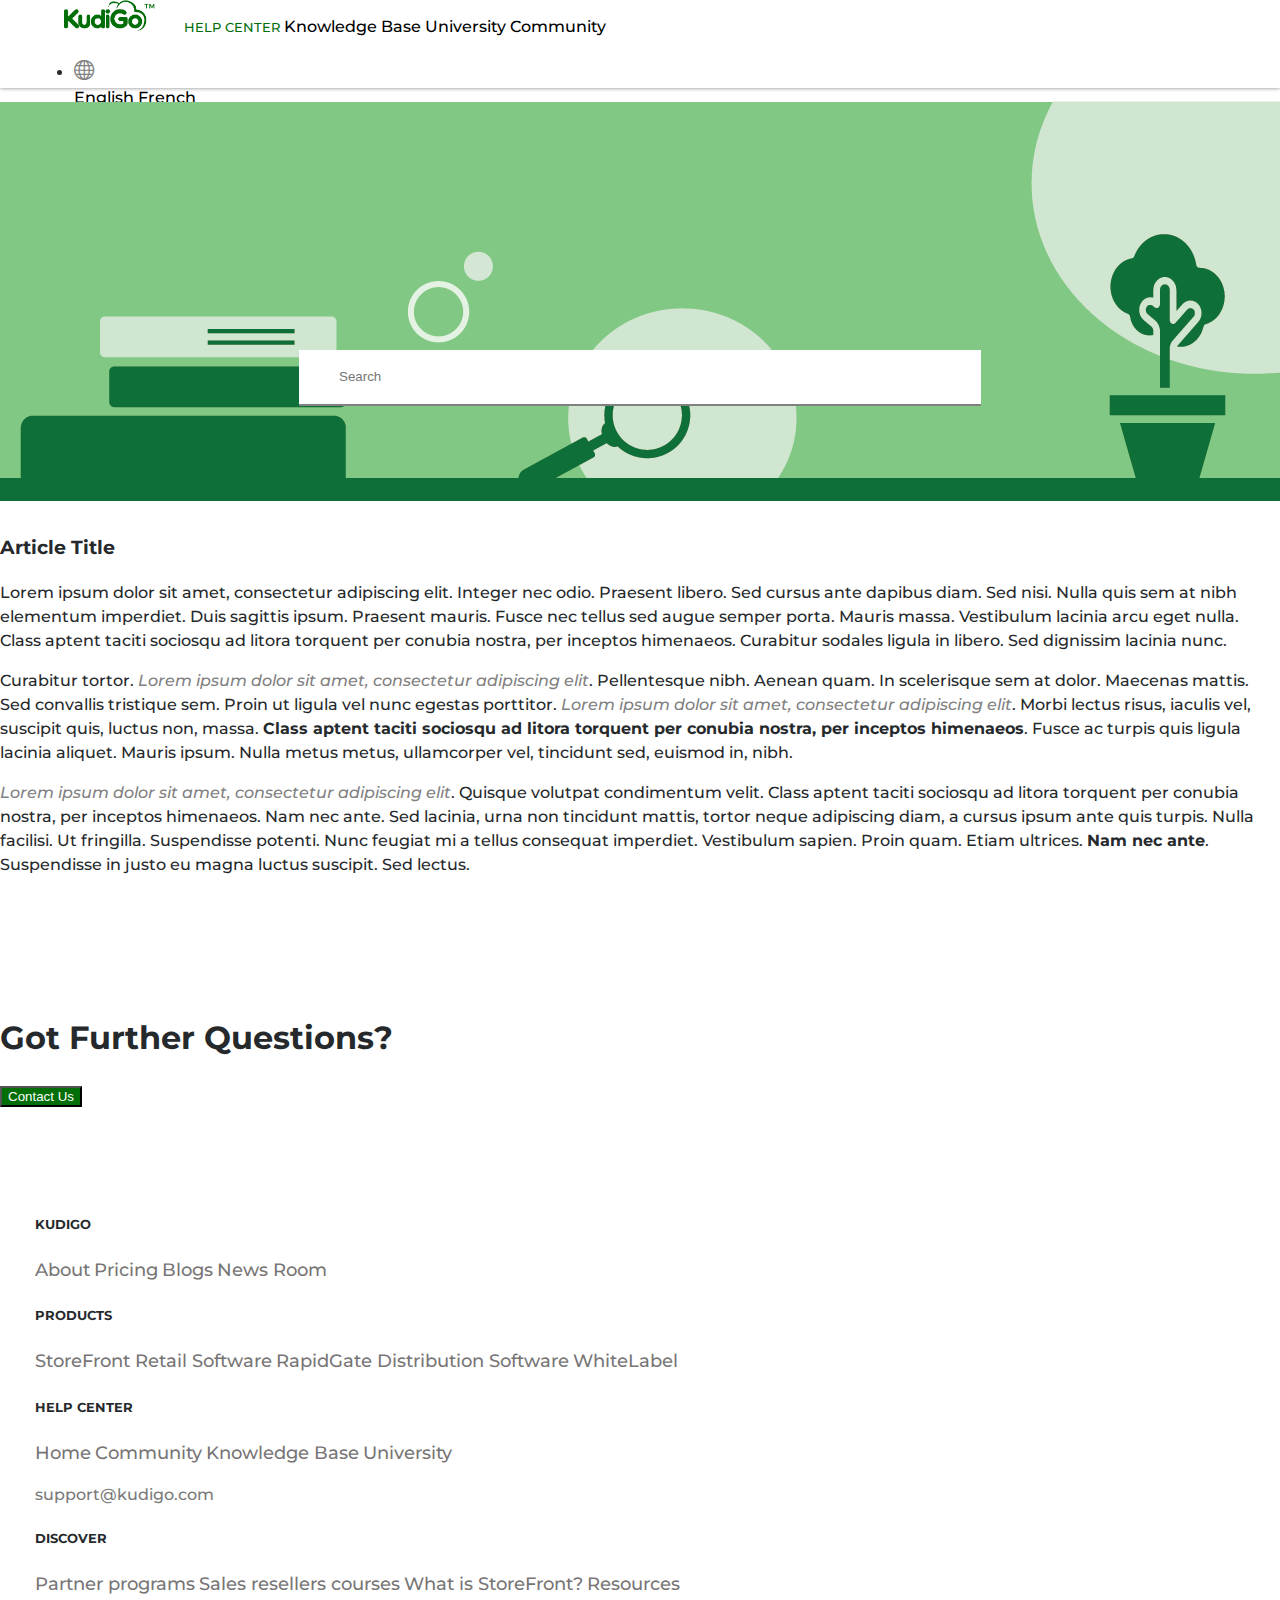
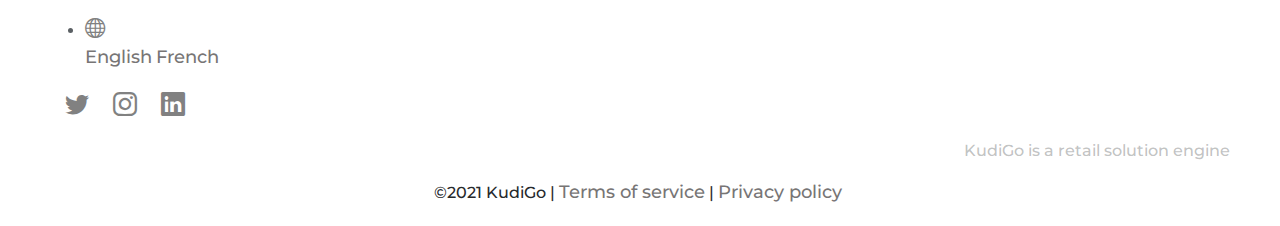
<file: single-post.html>
<!DOCTYPE html>
<html lang="en">

<head>
  <meta name="viewport" content="width=device-width, initial-scale=1.0">
  <script src="https://static.freshdev.io/fdk/2.0/assets/fresh_client.js"></script>
  <script src="scripts/app.js"></script>

  <link rel="preconnect" href="https://fonts.gstatic.com">
  <link rel="icon" href="styles/images/favicon1.png" type="image/icon type">

  <link
    href="https://fonts.googleapis.com/css2?family=Montserrat:ital,wght@0,100;0,200;0,400;0,600;1,100;1,200;1,400;1,600&display=swap"
    rel="stylesheet">
  <link href="https://cdn.jsdelivr.net/npm/bootstrap@5.0.1/dist/css/bootstrap.min.css" rel="stylesheet"
    integrity="sha384-+0n0xVW2eSR5OomGNYDnhzAbDsOXxcvSN1TPprVMTNDbiYZCxYbOOl7+AMvyTG2x" crossorigin="anonymous">
  <link rel="stylesheet" href="https://cdn.jsdelivr.net/npm/bootstrap-icons@1.5.0/font/bootstrap-icons.css">

  <link rel="stylesheet" type="text/css" href="styles/style.css" />
  <script type="text/javascript" async src="https://play.vidyard.com/embed/v4.js"></script>
</head>

<body>
  <!--Nav bar-->
  <nav class="navbar  navbar-expand-sm navbar-light bg-white fixed-top mb-5 nav-bar">
    <div class="container-fluid header">
      <!-- Toggler/collapsibe Button -->
      <div id="mySidebar" class="sidebar">
        <a href="javascript:void(0)" class="closebtn" onclick="closeNav()">x</a>
        <a href="https://www.kudigo.com/" target="_blank">About</a>
        <a href="https://www.kudigo.com/solutions.html" target="_blank">Pricing</a>
        <a href="https://storefrontmall.freshdesk.com/support/home" target="_blank">Resources</a>
        <a class="nav-link" href="http://partner.kudigostorefront.com/" target="_blank">Partner programs</a>
        <a href="https://medium.com/kudigo" target="_blank">Blogs</a>
        <a class="nav-link" href="https://medium.com/kudigo" target="_blank">News Room</a>

      </div>


      <span class="openbtn navbar-toggler-icon" onclick="openNav()"></span>



      <a class="navbar-brand logo-container" href="https://www.kudigo.com/contact-us.html" target="_blank">
        <img src="styles/images/logo.png" alt="KudiGo Inc"><span class="fw-bold rest">HELP CENTER</span>

      </a>

      <a class="rest" href="knowledge-base.html">Knowledge Base</a>
      <a class="rest" href="index.html">University</a>
      <a class="rest" href="https://medium.com/kudigo" target="_blank">Community</a>


      <ul class="navbar-nav">
        <!-- Dropdown -->
        <li class="nav-item dropdown  dropdown1">
          <span class="nav-link dropdown-toggle" href="#" id="navbardrop" data-toggle="dropdown">
            <i class="bi bi-globe"></i>
          </span>
          <div class="dropdown-menu dropdown-menu1" data-target="navbardrop" aria-labelledby="navbardrop">
            <a class="dropdown-item" href="#">English</a>
            <a class="dropdown-item" href="#">French</a>
            
          </div>
        </li>
      </ul>
      <a href=" https://storefront.kudigo.com" target="_blank"><button class="btn btn-outline-success">Try
          KudiGO</button></a>

    </div>
  </nav>
  <br><br>

  <div class="container-fluid opendiv">
    <img src="styles/images/knowledgebase_bg.png" alt="..">
    <h1>Knowledge Base</h1>
    <input class="search" type="text" placeholder="Search">
  </div>

    <div class="container-fluid p-5">
      <h3 class="article-tiltle text-center mb-4">Article Title</h3>
      <p>Lorem ipsum dolor sit amet, consectetur adipiscing elit. Integer nec odio. Praesent libero. Sed cursus ante dapibus diam. Sed nisi. Nulla quis sem at nibh elementum imperdiet. Duis sagittis ipsum. Praesent mauris. Fusce nec tellus sed augue semper porta. Mauris massa. Vestibulum lacinia arcu eget nulla. Class aptent taciti sociosqu ad litora torquent per conubia nostra, per inceptos himenaeos. Curabitur sodales ligula in libero. Sed dignissim lacinia nunc. </p>

      <p>Curabitur tortor. <i>Lorem ipsum dolor sit amet, consectetur adipiscing elit</i>. Pellentesque nibh. Aenean quam. In scelerisque sem at dolor. Maecenas mattis. Sed convallis tristique sem. Proin ut ligula vel nunc egestas porttitor. <i>Lorem ipsum dolor sit amet, consectetur adipiscing elit</i>. Morbi lectus risus, iaculis vel, suscipit quis, luctus non, massa. <b>Class aptent taciti sociosqu ad litora torquent per conubia nostra, per inceptos himenaeos</b>. Fusce ac turpis quis ligula lacinia aliquet. Mauris ipsum. Nulla metus metus, ullamcorper vel, tincidunt sed, euismod in, nibh. </p>
      
      <p><i>Lorem ipsum dolor sit amet, consectetur adipiscing elit</i>. Quisque volutpat condimentum velit. Class aptent taciti sociosqu ad litora torquent per conubia nostra, per inceptos himenaeos. Nam nec ante. Sed lacinia, urna non tincidunt mattis, tortor neque adipiscing diam, a cursus ipsum ante quis turpis. Nulla facilisi. Ut fringilla. Suspendisse potenti. Nunc feugiat mi a tellus consequat imperdiet. Vestibulum sapien. Proin quam. Etiam ultrices. <b>Nam nec ante</b>. Suspendisse in justo eu magna luctus suscipit. Sed lectus. </p>
      
      
    </div>
    <!--Contact Us-->
    <div class="container-fluid-sm bg-dark text-center">
      <div class="container-sm  text-white signup-box-kb">
        <h1>Got Further Questions?</h1>
            <div class="ps-0 ms-0">
              <a href="mailto:support@kudigo.com"><button  type="submit" class="btn text-white btn-lg btn-sign-up-kb mt-3 ms-0">Contact Us</button></a> 
            </div>    
      </div>
    </div>
  

  <!--Footer-->
  <div class="container-fluid ps-3 pe-2 bg-light footer-div">
    <div class="container-fluid">
      <div class="row pt-5">
        <div class="col-sm">
          <h5 class="ps-3 fw-bold">KUDIGO</h5>
          <nav class="nav flex-column">
            <a class="nav-link" href="https://www.kudigo.com/" target="_blank">About</a>
            <a class="nav-link" href="https://www.kudigo.com/solutions.html" target="_blank">Pricing</a>
            <a class="nav-link" href="https://medium.com/kudigo" target="_blank">Blogs</a>
            <a class="nav-link" href="https://medium.com/kudigo" target="_blank">News Room</a>

          </nav>
        </div>

        <div class="col-sm">
          <h5 class="ps-3 fw-bold">PRODUCTS</h5>
          <nav class="nav flex-column text-start">
            <a class="nav-link" href="https://www.kudigo.com/solutions.html" target="_blank">StoreFront Retail
              Software</a>
            <a class="nav-link" href="https://www.kudigo.com/solutions.html" target="_blank">RapidGate Distribution
              Software</a>
            <a class="nav-link" href="https://www.kudigo.com/solutions.html" target="_blank">WhiteLabel</a>



          </nav>
        </div>
        <div class="col-sm">
          <h5 class="ps-3 fw-bold">HELP CENTER</h5>
          <nav class="nav flex-column">
            <a class="nav-link" href="index.html">Home</a>
            <a class="nav-link" href="https://medium.com/kudigo" target="_blank">Community</a>
            <a class="nav-link" href="knowledge-base.html">Knowledge
              Base</a>
            <a class="nav-link" href="index.html">University</a>
            <p class="ps-3" style="color: rgb(122, 122, 122);">support@kudigo.com</p>

          </nav>
        </div>
        <div class="col-sm">
          <h5 class="ps-3 fw-bold">DISCOVER</h5>
          <nav class="nav flex-column">
            <a class="nav-link" href="http://partner.kudigostorefront.com/" target="_blank">Partner programs</a>
            <a class="nav-link" href="index.html" target="_blank">Sales resellers courses</a>
            <a class="nav-link" href="https://www.kudigo.com/" target="_blank">What is StoreFront?</a>
            <a class="nav-link" href="https://storefrontmall.freshdesk.com/support/home" target="_blank">Resources</a>

          </nav>
        </div>

      </div>

      <div class="row privacy-div">

        <div class="col-sm-9 pt-5" style="color: rgb(91, 96, 100);">

          <ul class="navbar-nav ps-3">
            <!-- Dropdown -->
            <li class="nav-item dropdown">
              <span class="nav-link dropdown-toggle text-dark" id="navbardrop" data-toggle="dropdown">
                <i class="bi bi-globe"></i>
              </span>
              <div class="dropdown-menu" data-target="navbardrop" aria-labelledby="navbardrop">
                <a class="dropdown-item" href="#">English</a>
                <a class="dropdown-item" href="#">French</a>
               
              </div>
            </li>
          </ul>
        </div>
        <div class="col-sm pt-4">
          <div class="col-sm">
            <div class=" d-flex d-flex justify-content-end me-2 social-media-icons-div">
              <a href="https://twitter.com/kudigoinc" target="_blank"><i class="bi bi-twitter"></i></a>
              <a href="https://www.instagram.com/kudigoinc/" target="_blank"><i class="bi bi-instagram"></i></a>
              <a href="https://www.linkedin.com/company/kudigo/" target="_blank"><i class="bi bi-linkedin"></i></a>
            </div>

            <p class="retail-eng">KudiGo is a retail solution engine</p>
          </div>
        </div>
        <div class="container-fluid ps-0 copy-right-div">
          &copy;2021 KudiGo | <a href="https://www.kudigo.com" target="_blank">Terms of service</a> | <a
            href="https://www.kudigo.com" target="_blank">Privacy policy</a>
        </div>
      </div>
    </div>

    <script src="https://code.jquery.com/jquery-3.2.1.slim.min.js"
      integrity="sha384-KJ3o2DKtIkvYIK3UENzmM7KCkRr/rE9/Qpg6aAZGJwFDMVNA/GpGFF93hXpG5KkN"
      crossorigin="anonymous"></script>
    <script src="https://cdnjs.cloudflare.com/ajax/libs/popper.js/1.12.9/umd/popper.min.js"
      integrity="sha384-ApNbgh9B+Y1QKtv3Rn7W3mgPxhU9K/ScQsAP7hUibX39j7fakFPskvXusvfa0b4Q"
      crossorigin="anonymous"></script>
    <script src="https://maxcdn.bootstrapcdn.com/bootstrap/4.0.0/js/bootstrap.min.js"
      integrity="sha384-JZR6Spejh4U02d8jOt6vLEHfe/JQGiRRSQQxSfFWpi1MquVdAyjUar5+76PVCmYl"
      crossorigin="anonymous"></script>
  </div>
</body>
<script src="scripts/app.js"></script>

</html>
</file>
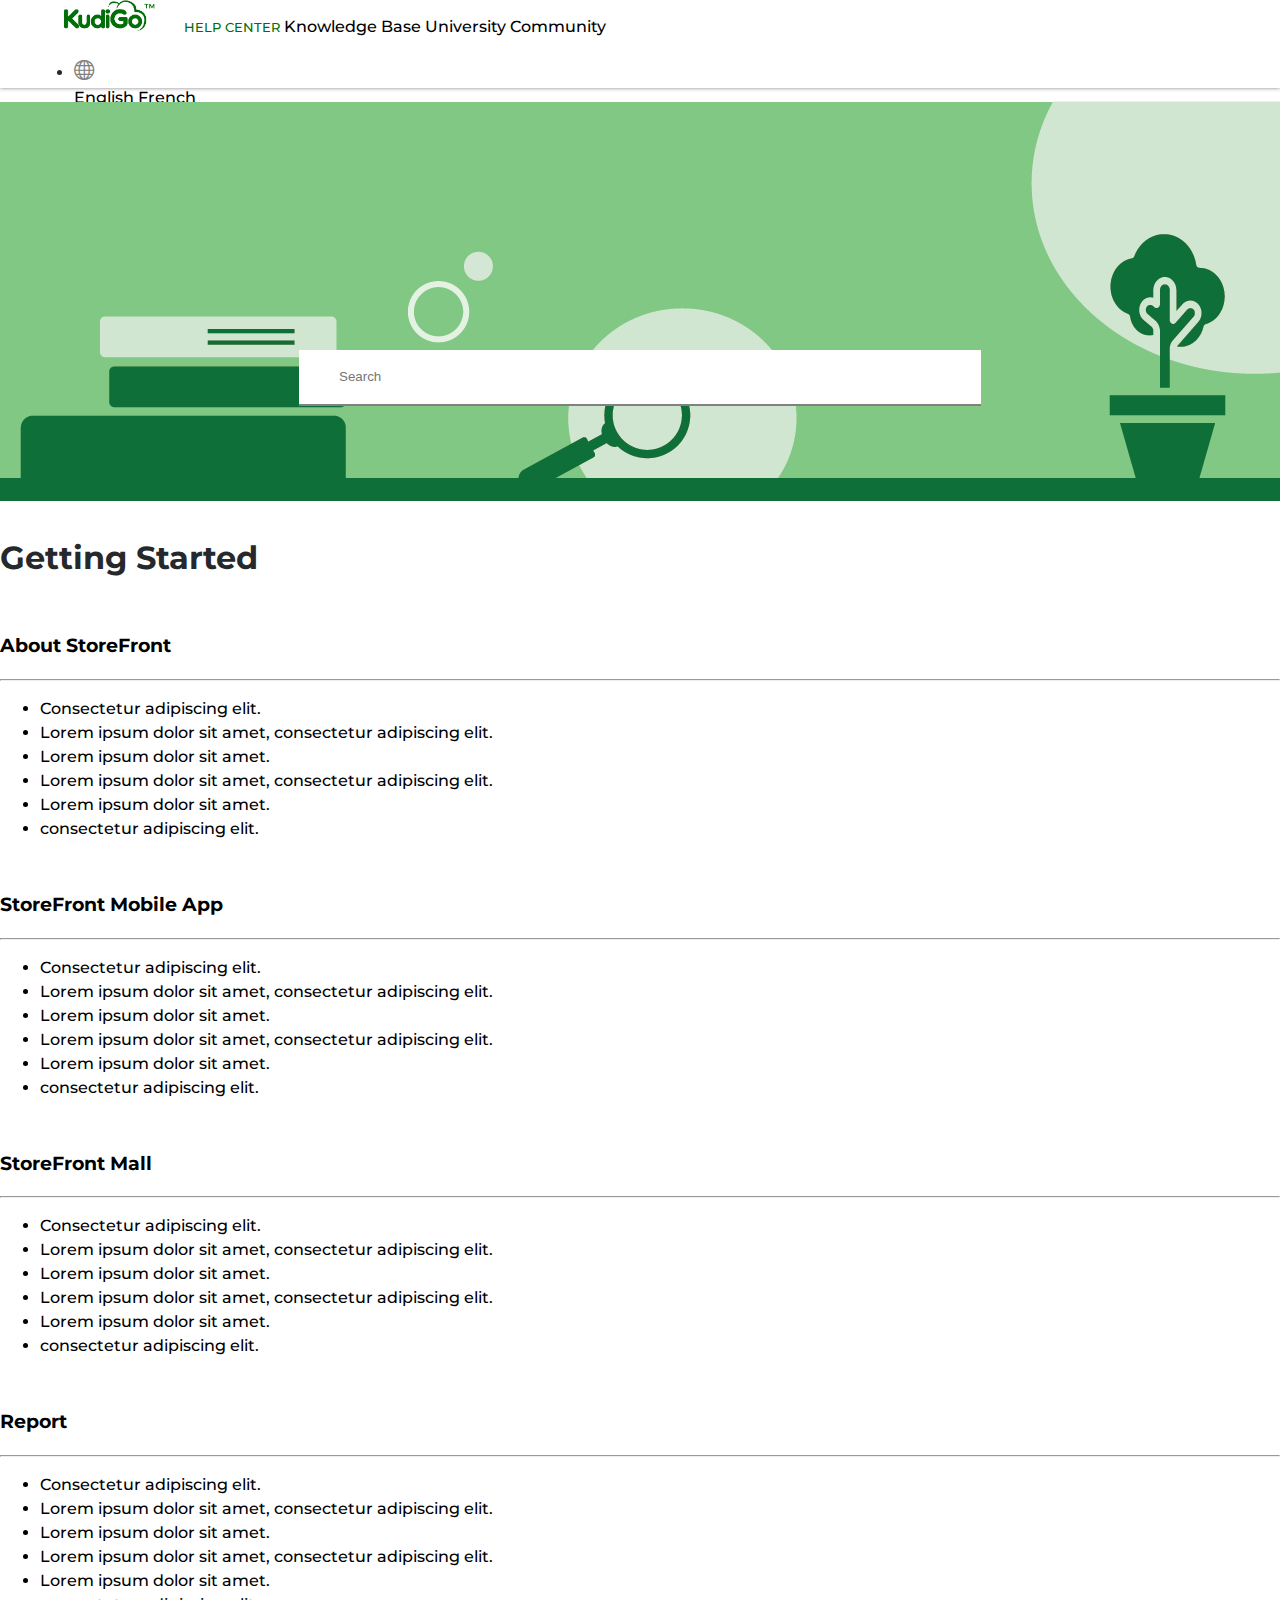
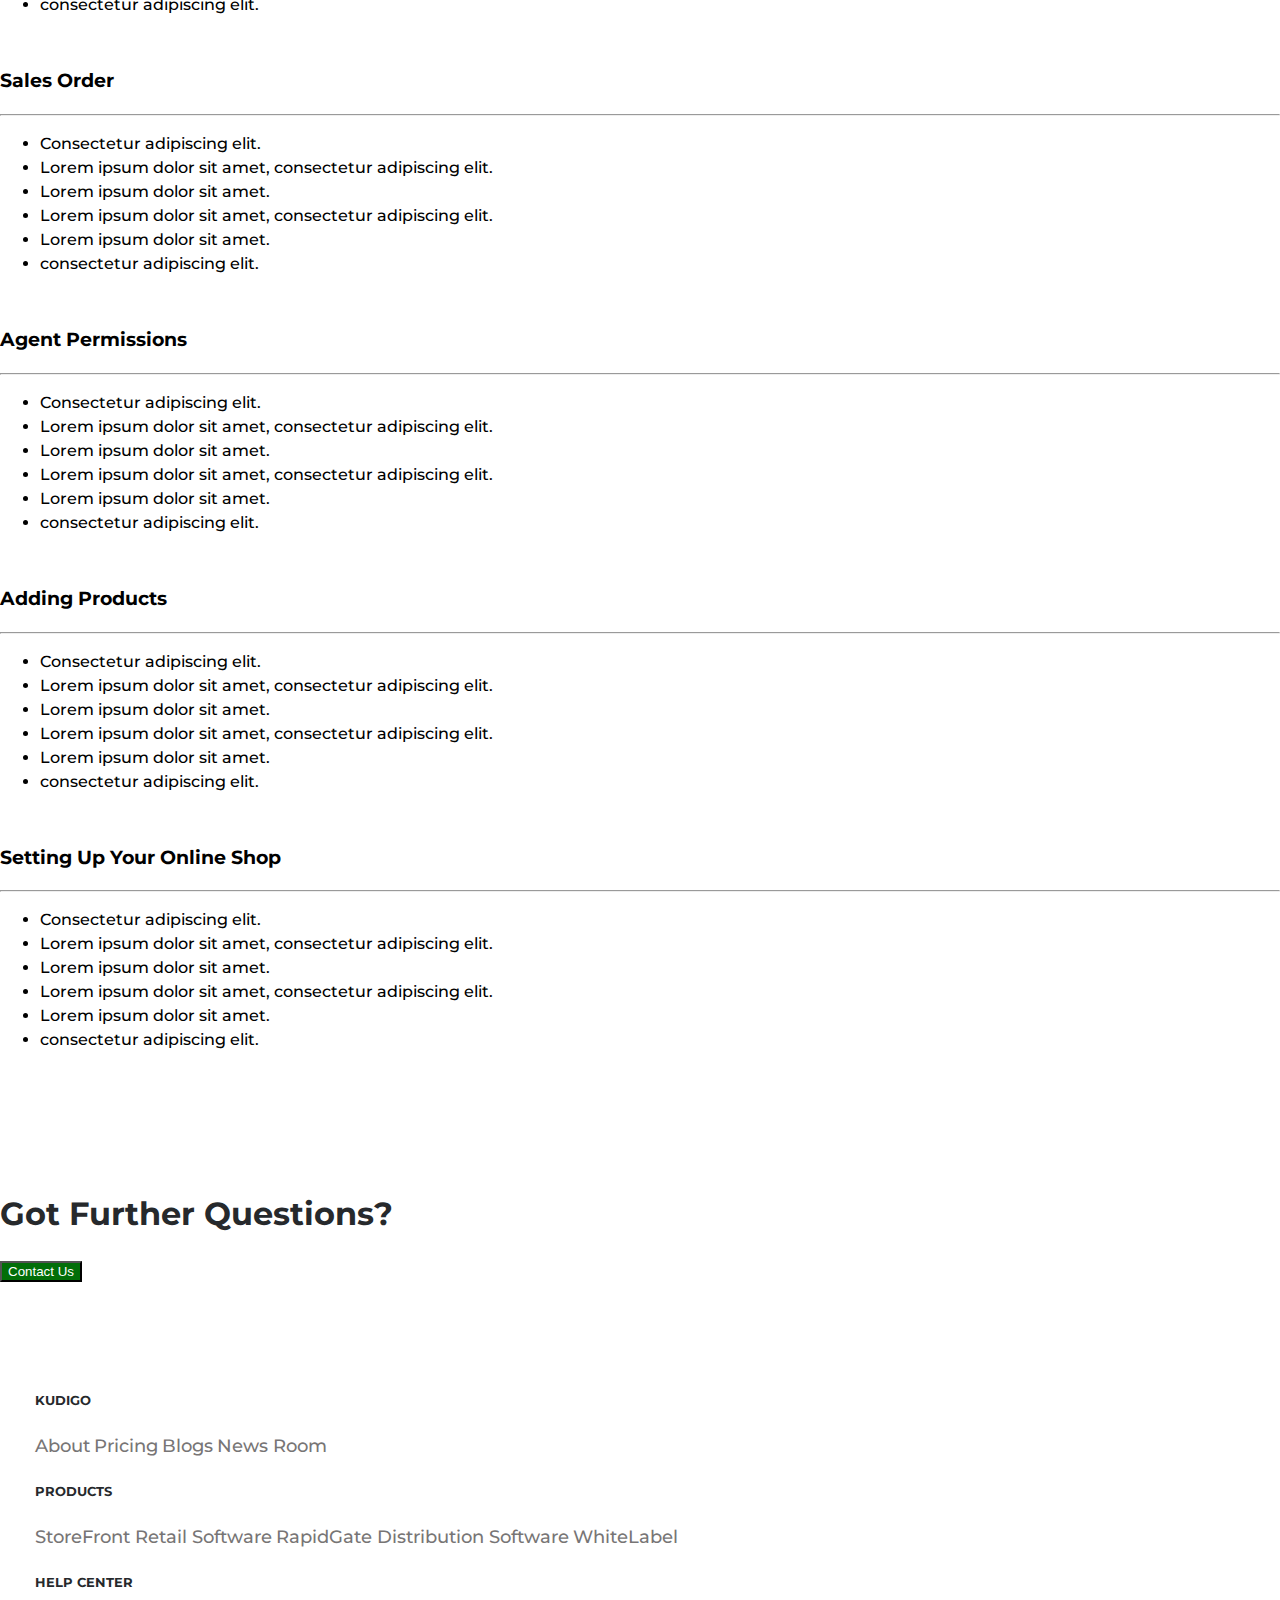
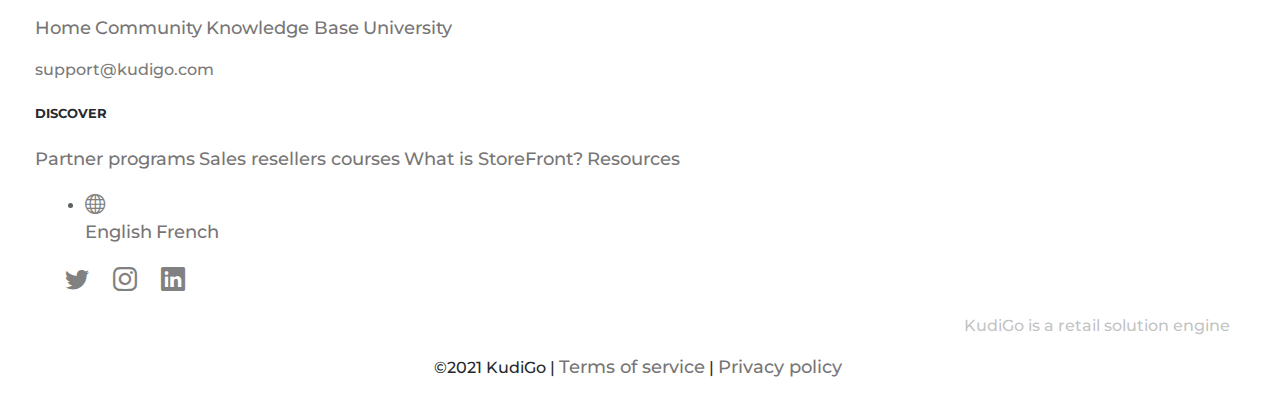
<file: solutions.html>
<!DOCTYPE html>
<html lang="en">

<head>
  <meta name="viewport" content="width=device-width, initial-scale=1.0">
  <script src="https://static.freshdev.io/fdk/2.0/assets/fresh_client.js"></script>
  <script src="scripts/app.js"></script>

  <link rel="preconnect" href="https://fonts.gstatic.com">
  <link rel="icon" href="styles/images/favicon1.png" type="image/icon type">

  <link
    href="https://fonts.googleapis.com/css2?family=Montserrat:ital,wght@0,100;0,200;0,400;0,600;1,100;1,200;1,400;1,600&display=swap"
    rel="stylesheet">
  <link href="https://cdn.jsdelivr.net/npm/bootstrap@5.0.1/dist/css/bootstrap.min.css" rel="stylesheet"
    integrity="sha384-+0n0xVW2eSR5OomGNYDnhzAbDsOXxcvSN1TPprVMTNDbiYZCxYbOOl7+AMvyTG2x" crossorigin="anonymous">
  <link rel="stylesheet" href="https://cdn.jsdelivr.net/npm/bootstrap-icons@1.5.0/font/bootstrap-icons.css">

  <link rel="stylesheet" type="text/css" href="styles/style.css" />

</head>

<body>
  <!--Nav bar-->
  <nav class="navbar  navbar-expand-sm navbar-light bg-white fixed-top mb-5 nav-bar">
    <div class="container-fluid header">
      <!-- Toggler/collapsibe Button -->
      <div id="mySidebar" class="sidebar">
        <a href="javascript:void(0)" class="closebtn" onclick="closeNav()">x</a>
        <a href="https://www.kudigo.com/" target="_blank">About</a>
        <a href="https://www.kudigo.com/solutions.html" target="_blank">Pricing</a>
        <a href="https://storefrontmall.freshdesk.com/support/home" target="_blank">Resources</a>
        <a class="nav-link" href="http://partner.kudigostorefront.com/" target="_blank">Partner programs</a>
        <a href="https://medium.com/kudigo" target="_blank">Blogs</a>
        <a class="nav-link" href="https://medium.com/kudigo" target="_blank">News Room</a>

      </div>


      <span class="openbtn navbar-toggler-icon" onclick="openNav()"></span>



      <a class="navbar-brand logo-container" href="https://www.kudigo.com/contact-us.html" target="_blank">
        <img src="styles/images/logo.png" alt="KudiGo Inc"><span class="fw-bold rest">HELP CENTER</span>

      </a>

      <a class="rest" href="knowledge-base.html">Knowledge Base</a>
      <a class="rest" href="index.html">University</a>
      <a class="rest" href="https://medium.com/kudigo" target="_blank">Community</a>


      <ul class="navbar-nav">
        <!-- Dropdown -->
        <li class="nav-item dropdown  dropdown1">
          <span class="nav-link dropdown-toggle" href="single-post.html" id="navbardrop" data-toggle="dropdown">
            <i class="bi bi-globe"></i>
          </span>
          <div class="dropdown-menu dropdown-menu1" data-target="navbardrop" aria-labelledby="navbardrop">
            <a class="dropdown-item" href="single-post.html">English</a>
            <a class="dropdown-item" href="single-post.html">French</a>
            
          </div>
        </li>
      </ul>
      <a href=" https://storefront.kudigo.com" target="_blank"><button class="btn btn-outline-success">Try
          KudiGO</button></a>

    </div>
  </nav>
  <br><br>

  <div class="container-fluid opendiv">
    <img src="styles/images/knowledgebase_bg.png" alt="..">
    <h1>Knowledge Base</h1>
    <input class="search" type="text" placeholder="Search">
  </div>

  <div class="container-fluid  p-5 solution-content">
      <h1>Getting Started</h1>
    <div class="row">
        <div class="col-sm ">
            <h3>About StoreFront</h3>
            <hr>
            <ul class="nav flex-column">
               
                <li class="nav-item">
                  <a class="nav-link" href="single-post.html">Consectetur adipiscing elit. </a>
                </li>
                <li class="nav-item">
                  <a class="nav-link" href="single-post.html">Lorem ipsum dolor sit amet, consectetur adipiscing elit. </a>
                </li>
                <li class="nav-item">
                  <a class="nav-link" href="single-post.html" >Lorem ipsum dolor sit amet. </a>
                </li>
                <li class="nav-item">
                    <a class="nav-link" href="single-post.html">Lorem ipsum dolor sit amet, consectetur adipiscing elit. </a>
                  </li>
                  <li class="nav-item">
                    <a class="nav-link" href="single-post.html">Lorem ipsum dolor sit amet. </a>
                  </li>
                  <li class="nav-item">
                    <a class="nav-link" href="single-post.html" >consectetur adipiscing elit. </a>
                  </li>
              </ul>

            </nav>
        </div>
        <div class="col-sm ">
            <h3>StoreFront Mobile App</h3>
            <hr>
            <ul class="nav flex-column">
                
                <li class="nav-item">
                  <a class="nav-link" href="single-post.html">Consectetur adipiscing elit. </a>
                </li>
                <li class="nav-item">
                  <a class="nav-link" href="single-post.html">Lorem ipsum dolor sit amet, consectetur adipiscing elit. </a>
                </li>
                <li class="nav-item">
                  <a class="nav-link" href="single-post.html" >Lorem ipsum dolor sit amet. </a>
                </li>
                <li class="nav-item">
                    <a class="nav-link" href="single-post.html">Lorem ipsum dolor sit amet, consectetur adipiscing elit. </a>
                  </li>
                  <li class="nav-item">
                    <a class="nav-link" href="single-post.html">Lorem ipsum dolor sit amet. </a>
                  </li>
                  <li class="nav-item">
                    <a class="nav-link" href="single-post.html" >consectetur adipiscing elit. </a>
                  </li>
              </ul>

            </nav>
        </div>
        <div class="col-sm ">
            <h3>StoreFront Mall</h3>
            <hr>
            <ul class="nav flex-column">
               
                <li class="nav-item">
                  <a class="nav-link" href="single-post.html">Consectetur adipiscing elit. </a>
                </li>
                <li class="nav-item">
                  <a class="nav-link" href="single-post.html">Lorem ipsum dolor sit amet, consectetur adipiscing elit. </a>
                </li>
                <li class="nav-item">
                  <a class="nav-link" href="single-post.html" >Lorem ipsum dolor sit amet. </a>
                </li>
                <li class="nav-item">
                    <a class="nav-link" href="single-post.html">Lorem ipsum dolor sit amet, consectetur adipiscing elit. </a>
                  </li>
                  <li class="nav-item">
                    <a class="nav-link" href="single-post.html">Lorem ipsum dolor sit amet. </a>
                  </li>
                  <li class="nav-item">
                    <a class="nav-link" href="single-post.html" >consectetur adipiscing elit. </a>
                  </li>
              </ul>

            </nav>
        </div>
        
    </div>
   
    <div class="row">
        <div class="col-sm ">
            <h3>Report</h3>
            <hr>
            <ul class="nav flex-column">
               
                <li class="nav-item">
                  <a class="nav-link" href="single-post.html">Consectetur adipiscing elit. </a>
                </li>
                <li class="nav-item">
                  <a class="nav-link" href="single-post.html">Lorem ipsum dolor sit amet, consectetur adipiscing elit. </a>
                </li>
                <li class="nav-item">
                  <a class="nav-link" href="single-post.html" >Lorem ipsum dolor sit amet. </a>
                </li>
                <li class="nav-item">
                    <a class="nav-link" href="single-post.html">Lorem ipsum dolor sit amet, consectetur adipiscing elit. </a>
                  </li>
                  <li class="nav-item">
                    <a class="nav-link" href="single-post.html">Lorem ipsum dolor sit amet. </a>
                  </li>
                  <li class="nav-item">
                    <a class="nav-link" href="single-post.html" >consectetur adipiscing elit. </a>
                  </li>
              </ul>

            </nav>
        </div>
        <div class="col-sm ">
            <h3>Sales Order</h3>
            <hr>
            <ul class="nav flex-column">
               
                <li class="nav-item">
                  <a class="nav-link" href="single-post.html">Consectetur adipiscing elit. </a>
                </li>
                <li class="nav-item">
                  <a class="nav-link" href="single-post.html">Lorem ipsum dolor sit amet, consectetur adipiscing elit. </a>
                </li>
                <li class="nav-item">
                  <a class="nav-link" href="single-post.html" >Lorem ipsum dolor sit amet. </a>
                </li>
                <li class="nav-item">
                    <a class="nav-link" href="single-post.html">Lorem ipsum dolor sit amet, consectetur adipiscing elit. </a>
                  </li>
                  <li class="nav-item">
                    <a class="nav-link" href="single-post.html">Lorem ipsum dolor sit amet. </a>
                  </li>
                  <li class="nav-item">
                    <a class="nav-link" href="single-post.html" >consectetur adipiscing elit. </a>
                  </li>
              </ul>

            </nav>
        </div>
        <div class="col-sm ">
            <h3>Agent Permissions</h3>
            <hr>
            <ul class="nav flex-column">
               
                <li class="nav-item">
                  <a class="nav-link" href="single-post.html">Consectetur adipiscing elit. </a>
                </li>
                <li class="nav-item">
                  <a class="nav-link" href="single-post.html">Lorem ipsum dolor sit amet, consectetur adipiscing elit. </a>
                </li>
                <li class="nav-item">
                  <a class="nav-link" href="single-post.html" >Lorem ipsum dolor sit amet. </a>
                </li>
                <li class="nav-item">
                    <a class="nav-link" href="single-post.html">Lorem ipsum dolor sit amet, consectetur adipiscing elit. </a>
                  </li>
                  <li class="nav-item">
                    <a class="nav-link" href="single-post.html">Lorem ipsum dolor sit amet. </a>
                  </li>
                  <li class="nav-item">
                    <a class="nav-link" href="single-post.html" >consectetur adipiscing elit. </a>
                  </li>
              </ul>

            </nav>
        </div>
        
    </div>

    <div class="row">
        <div class="col-sm ">
            <h3>Adding Products</h3>
            <hr>
            <ul class="nav flex-column">
               
                <li class="nav-item">
                  <a class="nav-link" href="single-post.html">Consectetur adipiscing elit. </a>
                </li>
                <li class="nav-item">
                  <a class="nav-link" href="single-post.html">Lorem ipsum dolor sit amet, consectetur adipiscing elit. </a>
                </li>
                <li class="nav-item">
                  <a class="nav-link" href="single-post.html" >Lorem ipsum dolor sit amet. </a>
                </li>
                <li class="nav-item">
                    <a class="nav-link" href="single-post.html">Lorem ipsum dolor sit amet, consectetur adipiscing elit. </a>
                  </li>
                  <li class="nav-item">
                    <a class="nav-link" href="single-post.html">Lorem ipsum dolor sit amet. </a>
                  </li>
                  <li class="nav-item">
                    <a class="nav-link" href="single-post.html" >consectetur adipiscing elit. </a>
                  </li>
              </ul>

            </nav>
        </div>
        <div class="col-sm ">
            <h3>Setting Up Your Online Shop</h3>
            <hr>
            <ul class="nav flex-column">
                
                <li class="nav-item">
                  <a class="nav-link" href="single-post.html">Consectetur adipiscing elit. </a>
                </li>
                <li class="nav-item">
                  <a class="nav-link" href="single-post.html">Lorem ipsum dolor sit amet, consectetur adipiscing elit. </a>
                </li>
                <li class="nav-item">
                  <a class="nav-link" href="single-post.html" >Lorem ipsum dolor sit amet. </a>
                </li>
                <li class="nav-item">
                    <a class="nav-link" href="single-post.html">Lorem ipsum dolor sit amet, consectetur adipiscing elit. </a>
                  </li>
                  <li class="nav-item">
                    <a class="nav-link" href="single-post.html">Lorem ipsum dolor sit amet. </a>
                  </li>
                  <li class="nav-item">
                    <a class="nav-link" href="single-post.html" >consectetur adipiscing elit. </a>
                  </li>
              </ul>

            </nav>
        </div>
        
        
    </div>
  </div>

    <!--Contact Us-->
    <div class="container-fluid-sm bg-dark text-center">
      <div class="container-sm  text-white signup-box-kb">
        <h1>Got Further Questions?</h1>
            <div class="ps-0 ms-0">
              <a href="mailto:support@kudigo.com"><button  type="submit" class="btn text-white btn-lg btn-sign-up-kb mt-3 ms-0">Contact Us</button></a> 
            </div>    
      </div>
    </div>
  

  <!--Footer-->
  <div class="container-fluid ps-3 pe-2 bg-light footer-div">
    <div class="container-fluid">
      <div class="row pt-5">
        <div class="col-sm">
          <h5 class="ps-3 fw-bold">KUDIGO</h5>
          <nav class="nav flex-column">
            <a class="nav-link" href="https://www.kudigo.com/" target="_blank">About</a>
            <a class="nav-link" href="https://www.kudigo.com/solutions.html" target="_blank">Pricing</a>
            <a class="nav-link" href="https://medium.com/kudigo" target="_blank">Blogs</a>
            <a class="nav-link" href="https://medium.com/kudigo" target="_blank">News Room</a>

          </nav>
        </div>

        <div class="col-sm">
          <h5 class="ps-3 fw-bold">PRODUCTS</h5>
          <nav class="nav flex-column text-start">
            <a class="nav-link" href="https://www.kudigo.com/solutions.html" target="_blank">StoreFront Retail
              Software</a>
            <a class="nav-link" href="https://www.kudigo.com/solutions.html" target="_blank">RapidGate Distribution
              Software</a>
            <a class="nav-link" href="https://www.kudigo.com/solutions.html" target="_blank">WhiteLabel</a>



          </nav>
        </div>
        <div class="col-sm">
          <h5 class="ps-3 fw-bold">HELP CENTER</h5>
          <nav class="nav flex-column">
            <a class="nav-link" href="index.html">Home</a>
            <a class="nav-link" href="https://medium.com/kudigo" target="_blank">Community</a>
            <a class="nav-link" href="knowledge-base.html">Knowledge
              Base</a>
            <a class="nav-link" href="index.html">University</a>
            <p class="ps-3" style="color: rgb(122, 122, 122);">support@kudigo.com</p>

          </nav>
        </div>
        <div class="col-sm">
          <h5 class="ps-3 fw-bold">DISCOVER</h5>
          <nav class="nav flex-column">
            <a class="nav-link" href="http://partner.kudigostorefront.com/" target="_blank">Partner programs</a>
            <a class="nav-link" href="index.html" target="_blank">Sales resellers courses</a>
            <a class="nav-link" href="https://www.kudigo.com/" target="_blank">What is StoreFront?</a>
            <a class="nav-link" href="https://storefrontmall.freshdesk.com/support/home" target="_blank">Resources</a>

          </nav>
        </div>

      </div>

      <div class="row privacy-div">

        <div class="col-sm-9 pt-5" style="color: rgb(91, 96, 100);">

          <ul class="navbar-nav ps-3">
            <!-- Dropdown -->
            <li class="nav-item dropdown">
              <span class="nav-link dropdown-toggle text-dark" id="navbardrop" data-toggle="dropdown">
                <i class="bi bi-globe"></i>
              </span>
              <div class="dropdown-menu" data-target="navbardrop" aria-labelledby="navbardrop">
                <a class="dropdown-item" href="">English</a>
                <a class="dropdown-item" href="">French</a>
               
              </div>
            </li>
          </ul>
        </div>
        <div class="col-sm pt-4">
          <div class="col-sm">
            <div class=" d-flex d-flex justify-content-end me-2 social-media-icons-div">
              <a href="https://twitter.com/kudigoinc" target="_blank"><i class="bi bi-twitter"></i></a>
              <a href="https://www.instagram.com/kudigoinc/" target="_blank"><i class="bi bi-instagram"></i></a>
              <a href="https://www.linkedin.com/company/kudigo/" target="_blank"><i class="bi bi-linkedin"></i></a>
            </div>

            <p class="retail-eng">KudiGo is a retail solution engine</p>
          </div>
        </div>
        <div class="container-fluid ps-0 copy-right-div">
          &copy;2021 KudiGo | <a href="https://www.kudigo.com" target="_blank">Terms of service</a> | <a
            href="https://www.kudigo.com" target="_blank">Privacy policy</a>
        </div>
      </div>
    </div>

    <script src="https://code.jquery.com/jquery-3.2.1.slim.min.js"
      integrity="sha384-KJ3o2DKtIkvYIK3UENzmM7KCkRr/rE9/Qpg6aAZGJwFDMVNA/GpGFF93hXpG5KkN"
      crossorigin="anonymous"></script>
    <script src="https://cdnjs.cloudflare.com/ajax/libs/popper.js/1.12.9/umd/popper.min.js"
      integrity="sha384-ApNbgh9B+Y1QKtv3Rn7W3mgPxhU9K/ScQsAP7hUibX39j7fakFPskvXusvfa0b4Q"
      crossorigin="anonymous"></script>
    <script src="https://maxcdn.bootstrapcdn.com/bootstrap/4.0.0/js/bootstrap.min.js"
      integrity="sha384-JZR6Spejh4U02d8jOt6vLEHfe/JQGiRRSQQxSfFWpi1MquVdAyjUar5+76PVCmYl"
      crossorigin="anonymous"></script>
  </div>
</body>
<script src="scripts/app.js"></script>

</html>
</file>
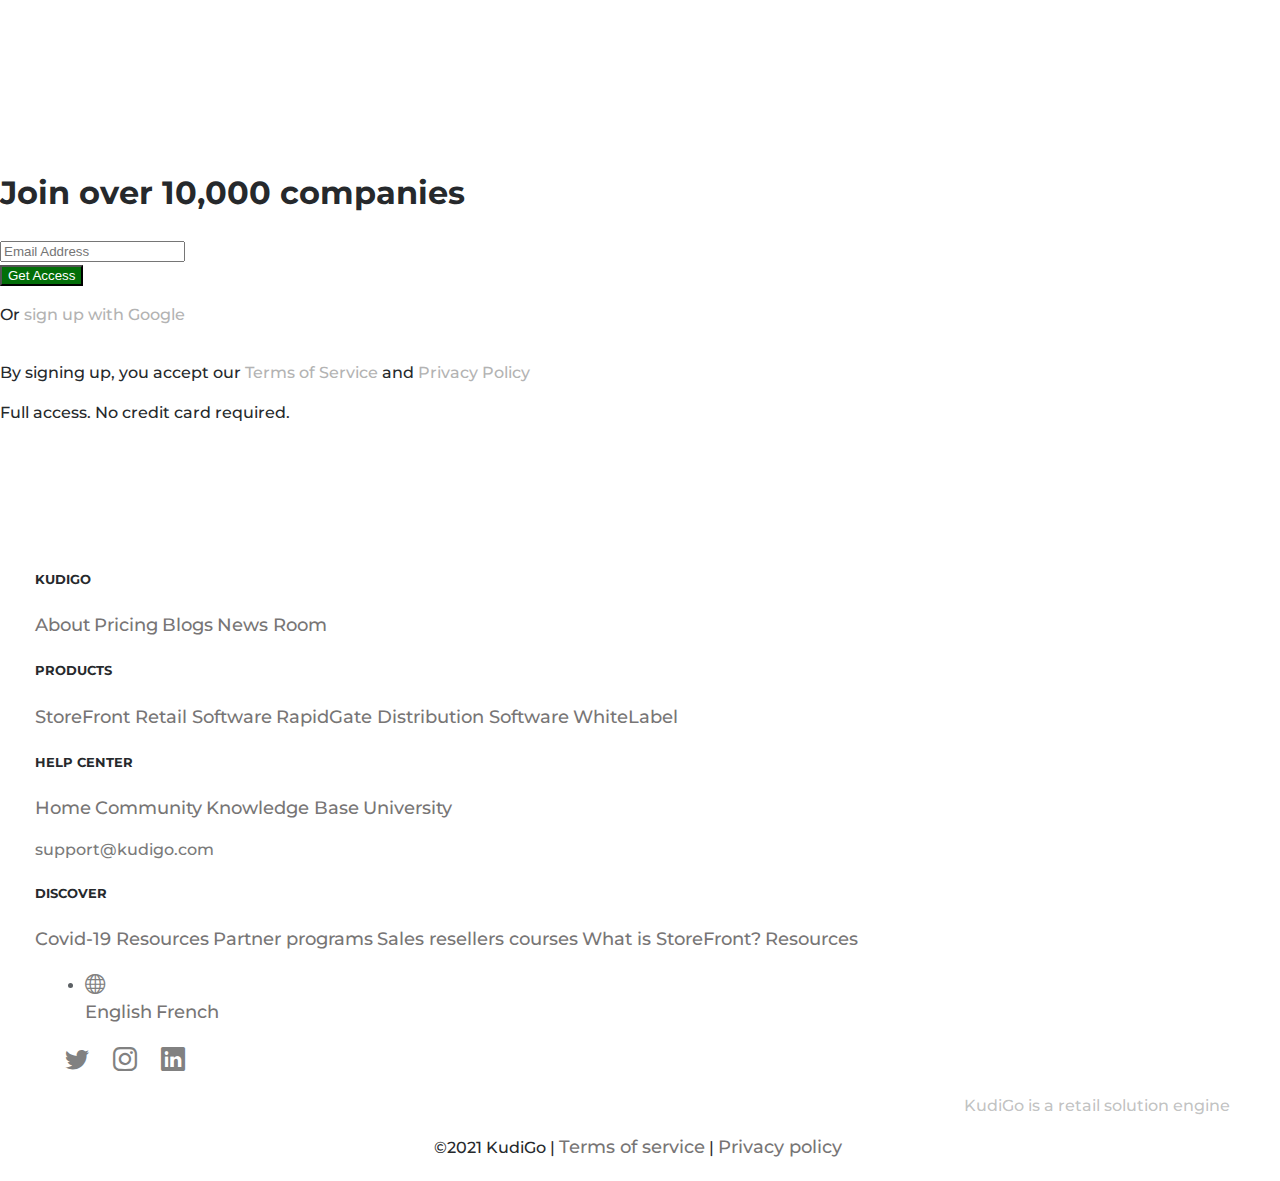
<file: _includes/footer.html>
<!DOCTYPE html>
<html>

<head>
    <meta charset="utf-8">
    <meta name="viewport" content="width=device-width, initial-scale=1">
    <script src="https://static.freshdev.io/fdk/2.0/assets/fresh_client.js"></script>

    <link rel="preconnect" href="https://fonts.gstatic.com">
    <link rel="icon" href="../styles/images/favicon1.png" type="image/icon type">

    <link
        href="https://fonts.googleapis.com/css2?family=Montserrat:ital,wght@0,100;0,200;0,400;0,600;1,100;1,200;1,400;1,600&display=swap"
        rel="stylesheet">
    <link href="https://cdn.jsdelivr.net/npm/bootstrap@5.0.1/dist/css/bootstrap.min.css" rel="stylesheet"
        integrity="sha384-+0n0xVW2eSR5OomGNYDnhzAbDsOXxcvSN1TPprVMTNDbiYZCxYbOOl7+AMvyTG2x" crossorigin="anonymous">
    <link rel="stylesheet" href="https://cdn.jsdelivr.net/npm/bootstrap-icons@1.5.0/font/bootstrap-icons.css">

    <link rel="stylesheet" type="text/css" href="../styles/style.css" />

</head>

<body>
   
    <br><br>
    <div class="container-fluid main-content"></div>

    <!--Sign Up form-->
    <div class="container-fluid-sm bg-dark text-center sign-up-div">
        <div class="container-sm  text-white signup-box">
            <h1 class="mb-5">Join over 10,000 companies</h1>
            <form action="">
                <div class="row">
                    <div class="col-sm-9 email-box pe-0">
                        <input class="form-control form-control-lg text-center mt-3" type="text"
                            placeholder="Email Address">
                    </div>
                    <div class="col-sm ps-0 ms-0">
                        <button type="submit" class="btn text-white btn-lg btn-sign-up mt-3 ms-0">Get Access</button>
                    </div>
                </div>
            </form>
            <p class="mt-3">Or <a
                    href="https://docs.google.com/forms/d/e/1FAIpQLSfn7-d8atAGqJhZrt5sfWvdp7-2oTPp9UFssYGyFtbdbqiLGg/viewform"
                    target="_blank"> sign up with Google</a></p>
            <div style="padding:0px 150px 0px 150px;">
                <hr class="hor">
            </div>
            <p>By signing up, you accept our <a href="https://www.kudigo.com" target="_blank"> Terms of Service</a> and
                <a href="https://www.kudigo.com" target="_blank">Privacy Policy</a></p>
            <p>Full access. No credit card required.</p>
        </div>
    </div>

    <!--Footer-->
    <div class="container-fluid ps-3 bg-light footer-div">
        <div class="container-fluid">
            <div class="row pt-5">
                <div class="col-sm">
                    <h5 class="ps-3 fw-bold">KUDIGO</h5>
                    <nav class="nav flex-column">
                        <a class="nav-link" href="https://www.kudigo.com/" target="_blank">About</a>
                        <a class="nav-link" href="https://www.kudigo.com/solutions.html" target="_blank">Pricing</a>
                        <a class="nav-link" href="https://medium.com/kudigo" target="_blank">Blogs</a>
                        <a class="nav-link" href="https://medium.com/kudigo" target="_blank">News Room</a>
                    </nav>
                </div>
                <div class="col-sm">
                    <h5 class="ps-3 fw-bold">PRODUCTS</h5>
                    <nav class="nav flex-column text-start">
                        <a class="nav-link" href="https://www.kudigo.com/solutions.html" target="_blank">StoreFront
                            Retail
                            Software</a>
                        <a class="nav-link" href="https://www.kudigo.com/solutions.html" target="_blank">RapidGate
                            Distribution
                            Software</a>
                        <a class="nav-link" href="https://www.kudigo.com/solutions.html" target="_blank">WhiteLabel</a>
                    </nav>
                </div>
                <div class="col-sm">
                    <h5 class="ps-3 fw-bold">HELP CENTER</h5>
                    <nav class="nav flex-column">
                        <a class="nav-link" href="index.html">Home</a>
                        <a class="nav-link" href="https://medium.com/kudigo" target="_blank">Community</a>
                        <a class="nav-link" href="https://storefrontmall.freshdesk.com/support/home"
                            target="_blank">Knowledge
                            Base</a>
                        <a class="nav-link" href="index.html">University</a>
                        <p class="ps-3" style="color: rgb(122, 122, 122);">support@kudigo.com</p>
                    </nav>
                </div>
                <div class="col-sm">
                    <h5 class="ps-3 fw-bold">DISCOVER</h5>
                    <nav class="nav flex-column">
                        <a class="nav-link" href="#">Covid-19 Resources</a>
                        <a class="nav-link" href="http://partner.kudigostorefront.com/" target="_blank">Partner
                            programs</a>
                        <a class="nav-link" href="index.html" target="_blank">Sales resellers courses</a>
                        <a class="nav-link" href="https://www.kudigo.com/" target="_blank">What is StoreFront?</a>
                        <a class="nav-link" href="https://storefrontmall.freshdesk.com/support/home"
                            target="_blank">Resources</a>
                    </nav>
                </div>
            </div>
            <div class="row privacy-div">
                <div class="col-sm-9" style="color: rgb(91, 96, 100);">
                    <ul class="navbar-nav ps-3">
                        <!-- Dropdown -->
                        <li class="nav-item dropdown">
                            <span class="nav-link dropdown-toggle text-dark" id="navbardrop" data-toggle="dropdown">
                                <i class="bi bi-globe"></i>
                            </span>
                            <div class="dropdown-menu" data-target="navbardrop" aria-labelledby="navbardrop">
                                <a class="dropdown-item" href="#">English</a>
                                <a class="dropdown-item" href="#">French</a>
                                
                            </div>
                        </li>
                    </ul>
                </div>
                <div class="col-sm pt-4">
                    <div class="col-sm">
                        <div class=" d-flex d-flex justify-content-end me-2 social-media-icons-div">
                            <a href="https://twitter.com/kudigoinc" target="_blank"><i class="bi bi-twitter"></i></a>
                            <a href="https://www.instagram.com/kudigoinc/" target="_blank"><i
                                    class="bi bi-instagram"></i></a>
                            <a href="https://www.linkedin.com/company/kudigo/" target="_blank"><i
                                    class="bi bi-linkedin"></i></a>
                        </div>

                        <p class="retail-eng">KudiGo is a retail solution engine</p>
                    </div>
                </div>
                <div class="container-fluid ps-0 copy-right-div">
                    &copy;2021 KudiGo | <a href="https://www.kudigo.com" target="_blank">Terms of service</a> | <a
                        href="https://www.kudigo.com" target="_blank">Privacy policy</a>
                </div>
            </div>
        </div>
    </div>
</body>

</html>
</file>
<file: styles/style.css>
/****************BODY CONTENT**************/
html {
  box-sizing: border-box;
}
body {
  font-family: 'Montserrat', sans-serif;
  color: #26292c;
  
  font-weight: 500 !important;
  font-size: 1rem !important;
  -webkit-font-smoothing: antialiased;
  line-height: 1.5;
  margin: 0;
}


*,
*:after,
*::before {
  box-sizing: inherit;
}


/*
=================================================================================================
    Header
=================================================================================================
*/
.nav-bar{
    padding-right: 2.5rem;
    padding-left: 2.1rem;
    box-shadow: 0px 0px 4px grey;
    height: 88px;
}

.nav-bar .try-kudigo-div{
  display: flex;
  flex-direction: row;
}

.go-back-nav-bar{
  padding-right: 2.5rem;
  padding-left: 2.1rem;
  margin-top: 20px;
  margin-bottom: 20px;
}

.header a{
  color: black;
}

.header a:hover{
  color: black;
  text-decoration: underline #026E08;
}

.header a.active{
  color: black !important;
  text-decoration: underline #026E08 !important;
}

.logo-container img{
  width: 100px;
  height: auto;
}

.logo-container .rest{
 margin-left: 0px;
 color: #026E08; 
 font-size: small;
}

.dropdown1:hover .dropdown-menu1 {
  display: block;
}

.sidebar {
  height: 100%;
  width: 0;
  position: fixed;
  z-index: 1;
  top: 0;
  left: 0;
  color: white;
  background-color:  #026E08;
  overflow-x: hidden;
  transition: 0.5s;
  padding-top: 60px;
}

.sidebar a {
  padding: 8px 8px 8px 32px;
  text-decoration: none;
  font-size: 18px;
  color: white;
  display: block;
  transition: 0.3s;
}

.sidebar a:visited{
  color: white !important;
}

.sidebar .closebtn {
  position: absolute;
  top: 0;
  right: 10px;
  font-size: 28px;
}

.openbtn {
  font-size: 20px;
  cursor: pointer;
  color: rgb(12, 12, 12);
}

.openbtn:hover {
  color:#026E08;
}

/*********************ON SMALLER SCREENS, MINI WIDTH 450px ***********************/
@media screen and (max-width: 450px) {
  .sidebar {padding-top: 15px;}
  .sidebar a {font-size: 18px;}
  .rest{display: none !important;}
  .img-col{
    display: flex;
    justify-content: center;
    padding-bottom: 0px; padding-right: 120px;
  }
  .search-courses-div{width: 100% !important; }
  .signup-box{
    width: 100% !important;
    height: auto !important;
    padding: 100px 20px 100px 20px !important;
  }
  .email-box{width: 100% !important;}
  .courses-nav{
    display: flex;
    flex-direction: column;
  }
  .nav-bar{
    padding-right: 10px;
    padding-left: 10px;
    
}
.main-content{
  padding-left: 15px !important;
  padding-right: 15px !important;
}

.course-vid{
  width: 100% !important;
  justify-content: center !important;
  padding-left: 5px !important;
  padding-right: 20px !important;
 
}
.course-desc{
  padding-left: 5px;
  padding-right: 20px;
}
.course-vid iframe{
  width: 100% !important;
  height: 200px !important;
}

.featured-videos-cols h5{
  margin-top: 10px !important;
}

.retail-eng{
  padding-right: 8px;
  color: rgba(96, 98, 100,0.4);
  text-align: end;
}
.privacy-div{
 padding-right: 10px;
  padding-left: 10px;
  margin-bottom: 20px;
}
.autoplay-div{
  justify-content: start !important;
}
.footer-div{
  padding: 0px !important;
}
.course-details-div{
  padding: 10px 10px 10px 10px !important;
}
}

/********************** ON TABLETS AND MEDIUM SCREENS**********************************/
@media screen and (max-width: 775px) {
  
  .search-courses-div{width: 100% !important; }
  .signup-box{
    width: 100% !important;
    height: auto !important;
    padding: 100px 20px 100px 20px !important;
  }
  .email-box{width: 100% !important;}
  .courses-nav{
    display: flex;
    flex-direction: column;
  }
  

}
/*************LARGE SCREENS (>775 AND <910px*********************/
@media screen and (min-width: 775px){
  .footer-div{
    padding-left: 35px;
  }
  .privacy-div{
    padding-right: 50px;
    padding-left: 10px;
    margin-bottom: 20px;
  }
  .welcome-div{
    padding-left: 0px;
  }
 
}

/**************************MINI WIDTH 910px*******************************************/
@media screen and (min-width: 910px){

.middle-nav-bar{
  margin-left: 3rem !important;
  margin-right: 3rem !important;
  padding-left: 0rem !important;
  padding-right: 0rem !important;
}

.logo-container img{
  width: 150px;
  height: auto;
}
.bi-globe{
  font-size: 20px;
}

.dropdown1{
  margin-right: 20px;
}
}


/*
=================================================================================================
  KudiGO Academy
=================================================================================================

*/
.main-content{
  padding-left: 3rem;
  padding-right: 3rem;
}


.welcome-div{
  font-size: 20px; 
  line-height: 1.8;
}

.search-courses-div{
  width: 70%;
  
}

.featured-videos{
  margin-bottom: 50px;
} 

.featured-videos-head{
  text-align: center; 
  margin-top: 100px;
  margin-bottom: 30px;
  font-weight: bold;
}


.featured-videos-cols iframe{
  width:100% !important;
  height:300px !important;

}

.featured-videos-cols .vidyard-player-embed{
  width:100% !important;
  height:300px !important;

}

.featured-videos-cols:hover{
  background-color: rgb(240, 240, 240);;
}

.featured-videos-cols a{
  color: black;
}

.featured-videos-cols h5{
  margin-top: 10px;
}

.featured-videos-cols:hover a{
  color: black;
}

#search-bar{
  border: none;
  padding: 10px;
}

/*
=================================================================================================
  Courses
=================================================================================================

*/



.courses-nav{
 background-color: rgb(238, 236, 236);
 padding-left: 0px;
 padding-right: 0px;
}

.courses-nav a{
  text-decoration: none;
  color: rgb(70, 69, 69);
}

.courses-nav a:hover{
  text-decoration: underline;
 
}
.courses{
  margin-top: 20px;

}
.course-col{
  max-width: 600px;
  display:inline-block;
  flex-direction:initial;
  align-content: center;
}
.course-row{
  margin-top: 100px;
  margin-bottom: 40px;
}
.course-row:hover{
  background-color:rgba(63, 62, 62, 0.034);
}

.course-div{
padding-top: 1.5rem;
padding-bottom: 1.5rem;
padding-left: 20px;
padding-right: 20px;

}

.course-vid .vidyard-player-embed{
  height: 200px !important;
}



.course-vid{
  height: 200px !important;
}

.btn-div{
  padding: 10px;
}
.stc-btn{
  border: none;
  background-color: #026E08;
  color: white;
  font-size: large;
  height: 55px;
  width: 90%;
  cursor: pointer;
 

}
.stc-btn:hover{
  background-color: #00BE0A;
}

.courses-col{
  margin-bottom: 200px;
}
.hor{
  width: 100%;
  color: white;
  border: 1px solid white;
  
}


a{
  text-decoration: none;
}

.course-div{
  margin: 50px auto 50px auto;
}
.course-div a{
  color: black;
}


.course-div:hover a{
  color: black;
}


.course-div:hover{
  background-color: rgb(240, 240, 240);
}


/*
=================================================================================================
  Footer
=================================================================================================
*/

.signup-box{
  width: 60%;
  height: 500px;
  padding-top: 100px;
}

.sign-up-div a{
  color: #b3b3b3;
}

.btn-sign-up{
  background-color: #026E08;
  color: white;
  margin-left: 0px !important;
  

}

.btn-sign-up:hover{
  background-color: rgb(79, 214, 79);

}

.footer-div a{
  color: rgb(119, 117, 117);
  font-size: 18px;
}

i{
  color: #818181;
}
i:hover{
  color: #a8a8a8;
}

.social-media-icons-div i{
  font-size: 1.5rem; 
  margin-left: 20px;
}

.retail-eng{
  color: rgba(96, 98, 100,0.4);
  text-align: end;
  
  }

  .copy-right-div{
    text-align: center;
    margin-bottom: 20px;
  }

/*
=================================================================================================
  Course Details
=================================================================================================
*/
.course-overview-ul{
  list-style: none;
}

.course-overview-ul li i{
  color: #00BE0A; 
  margin-right: 10px;
}

.share-course-div a{
  margin-left: 0.5rem;
  font-size: 1.5rem;
}


.course-videos-div div a{
  padding-top: 1.5rem;
  padding-bottom: 1.5rem;
}

.course-details-div{
  padding: 10px 5px 10px 0px;
}



/*
==============================================================================================================
Knowledge Base
==============================================================================================================
*/

.opendiv{
  background-image: url(https://previews.dropbox.com/p/thumb/[base64]/p.png?fv_content=true&size_mode=5);
  background-repeat: no-repeat;
  background-size: cover;
  background-color:#026E08 ;
  height: 350px;
  width: 100%;
  display:flex;
  flex-wrap:nowrap;
  flex-direction:column;
  justify-content: center;
  align-items: center;
  padding: 20px 20px 40px;
  margin-bottom: 3rem;
}

.opendiv img{
  width: 100%;
  position: absolute;
}

.opendiv h1{
  color: white;
  font-size: 56px;
  align-items: center;
  margin-bottom: 2rem;
 
}

.opendiv input{
  height: 56px;
  width: 55%;
  padding: 13px 20px 13px 40px;
  border:none;
  border-bottom: 2px solid #818181;
  z-index: 1;
}

.content .card{
  display: flex;
  height: 300px;
  margin-bottom: 20px;
  text-align: center;
  border: none;
  padding: 10px;
  margin-top: 10px;
}

.content .card a{
 text-decoration: none;
 color: black;
}


.card-img-top{
  width:150px;
  height: 150px;
  align-self: center;
}
.card-title{
  font-weight: bold;
  font-size: 16px;
}

.FAQs-div h1{
  font-size: 24px;
  font-weight: bold;
}
.FAQs-div ul{
 list-style: none;
 padding-left:0px ;
 
}
.FAQs-div ul li{
  color: black;
  padding-bottom: 1rem; 
  font-size: 20px;
  opacity: 0.8;
 }
 .FAQs-div ul li:hover{
  text-decoration: underline black;
 }

 .FAQs-div ul li a{
  color: black;
 }

.content .card:hover{
  background-color: rgb(240, 240, 240);
  cursor: pointer;
}

@media screen and (max-width:450px) {
  .opendiv input{
    width: 90% !important;
    height: auto;
  }
  .opendiv h1{
    font-size: 25px;
    margin-bottom: 0.5rem;
  }
  .opendiv{
    height: 268px;
  }
  .card-img-top{
    width:100%;
    height: 50%;
    align-self: center;
  }

}

.btn-sign-up-kb{
  background-color: #026E08;
  color: white;
  margin-left: 0px !important;
  border-radius: 0px;
  

}

.btn-sign-up-kb:hover{
  background-color: rgb(79, 214, 79);

}

.signup-box-kb{
  width: 60%;
  height: 300px;
  padding-top: 100px;
}


/*
==============================================================================================================
Solutions
==============================================================================================================
*/
.solution-content h1{
  font-weight: bold;
}
.solution-content .row .col-sm{
  margin-top: 50px;
  color: black;
}
.solution-content .row .col-sm ul li a{
padding-left: 0px;
margin-left: 0px;
}
.solution-content a{
  color: black;
}
.solution-content :visited{
  color: black !important;
}

.solution-content .row .col-sm a:hover{
  text-decoration: underline black;
}


@media screen and (max-width:450px) {
  .solution-content .row .col-sm{
    width: 100%;
    padding: 0px;
   
  }
}
</file>
